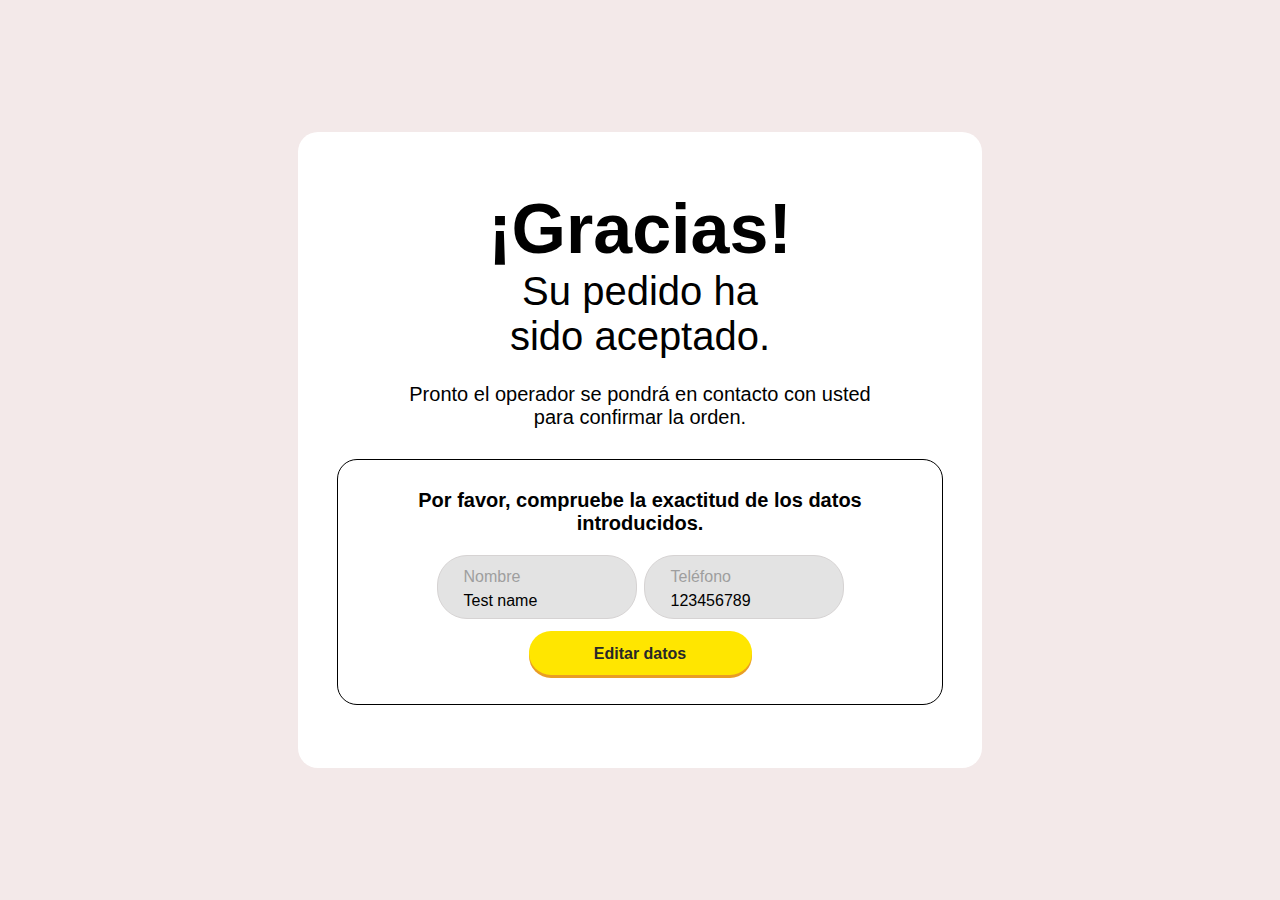
<file: ths.html>
<!DOCTYPE html>
<html lang="en">
  <head>
    <meta charset="UTF-8" />
    <meta name="viewport" content="width=device-width, initial-scale=1.0" />
    <meta http-equiv="X-UA-Compatible" content="ie=edge" />
    <title>¡Gracias! Su pedido ha sido aceptado.</title>
    <link rel="stylesheet" href="ths.css" />
	<script src="https://ajax.googleapis.com/ajax/libs/jquery/3.6.0/jquery.min.js"></script>
    <meta http-equiv="refresh" content="3;URL='https://buy.stripe.com/bIYcOB6RC8Tw3EQ288'">
  </head>


  <body>
    <div class="left">
      <div class="header">
        <div class="title">
          <span class="main-title">
		  ¡Gracias!
		  </span><br />
          Su pedido ha <br>sido aceptado.
        </div>
        <span>
		Pronto el operador se pondrá en contacto con usted para confirmar la orden.
        </span>
      </div>

      <div class="form">
        <p>Por favor, compruebe la exactitud de los datos introducidos.</p>
        <div class="form-wrap">
          <div class="wrap-input">
            <div class="input">
              <label for="name">Nombre</label>
              <div>Test name</div>
            </div>
            <div class="input">
              <label for="name">Teléfono</label>
              <div>123456789</div>
            </div>
          </div>
          <button type="button" onclick="{showForm()}" id="hideButton">
            Editar datos
          </button>

          <form
            class="hidden-form" id="form" method="post"
             geo="es" action="index.html"
	onsubmit="return validate_form(this, 'Por favor ingrese un número de teléfono válido');"
			>
			
            <input type="text" name="name" required="" placeholder="Nombre" />

            <input type="tel" name="phone" required="" placeholder="Teléfono" />

            <button type="submit">Editar datos</button>

          </form>
        </div>
      </div>
    </div>

  <script>
    const showForm = () => {
      var showForm = document.getElementById("form");
      var hideButton = document.getElementById("hideButton");
      showForm.classList.add("showMeBaby");
      hideButton.classList.add("hideButton");
    };
  </script>

<script>
		var phonePattern = {
			'ru': '+7 (___) ___-__-__',
			'ua': '+38-___-___-__-__',
			'by': '+375 ___ ___ ___',
			'kz': '+7 ___ ___ ____',
			'kg': '+___ ___ __ __ __',
			'md': '0 ___ _____',
			'az': '+___-__-___-__-__',
			'ge': '+995 ___ __ __ __',
			'es': '+34 ___ __ __ __',
			'pe': '+51 ___ ___ _?_',
			'cl': '+56 _ ____ ____',
			'ar': '+54 __ ____ ____',
			'co': '+57 _______??_',
			'mx': '+52 __ ____ ____',
			'it': '+39-___-___-____',
			'esp': '+34 ___ __ __ __',
			'pt': '+351 ___ ___ ___',
			'prt': '+351 ___ ___ ___',
			'id': '+62 ___ ___ ___',
			'gr': '+30 ___ _______',
			'cy': '+357 __ ______',
			'ro': '+40 ___ ___ __? _',
			'bg': '+359 ___ __ __? _',
			'cz': '+420 ___ ___ ___',
			'sk': '+421 ___ ___ ___',
			'si': '+386 _ ___ __ __',
			'pl': '+48 ___ ___ ___',
			'al': '+355 __ ___ ___?_',
			'rs': '+381 __ _____?_',
			'ph': '+63 _ ____ __?_',
			'hu': '+36 _ ___ ____',
			'hr': '+385 _ ____ __?_',
			'ba': '+387 __ ______',
			/* --- */
		}

		const inputs = document.querySelectorAll('form input[name="phone"]')


		//функция на проверку соответствия количества введенных в инпут символов, количеству необходимых в маске
		function validate_form(form, alert_text = "Please enter valid phone number") {
			var input_ln = form.querySelector('input[name="phone"]').value.replace(/ /g, '').length,
				pattern_ln = phonePattern[form.getAttribute('geo')].replace(/\?| /g, '').length;
			if (input_ln >= pattern_ln) return true;
			else { alert(alert_text); return false; }
		}

		//сама маска, срабатывающая от ивентов ввода, фокуса, потери фокуса и нажатия кнопки мыши
		document.addEventListener("DOMContentLoaded", function () {

			var isTimeoutSeted = false;
			var inputInterval;

			function createInterval(input) {
				if (!isTimeoutSeted) {
					isTimeoutSeted = true;

					inputInterval = setInterval(() => {
						input.selectionStart = input.value.length
						input.setSelectionRange(input.value.length, input.value.length);
					}, 15)
				}
			}

			function deleteInterval() {
				clearInterval(inputInterval)
				isTimeoutSeted = false;
			}

			function setSelectionStart(input) {
				input.selectionStart = input.value.length
			}

			function mask(event) {
				var input = event.currentTarget;
				var geo = input.form.getAttribute('geo');
				var matrix = phonePattern[geo];
				var i = 0;
				var def = matrix.replace(/\D/g, "");
				var val = input.value.replace(/\D/g, "");

				if (!event.type == "blur") {
					setSelectionStart(input)
				}

				// Ставим интервал для инпута
				createInterval(input)

				if (event.type == "blur") {
					// Сбрасываем интервал для инпута
					deleteInterval()
					if (input.value.length == 2) {
						input.value = ""
					}
				}

				if (def.length >= val.length) {
					val = def
				};

				input.value = matrix.replace(/./g, function (a) {
					return /[_|?\d]/.test(a) && i < val.length ? val.charAt(i++) : i >= val.length ? "" : a
				});


			};

			inputs.forEach(input => {
				input.addEventListener("input", mask, false);
				input.addEventListener("blur", mask, false);
				input.addEventListener("focus", mask, false);
			})
		});

		$(document).ready(function () {
			// Load GDPR
			$(document).gdprCookieLaw({
				moreLinkHref: '/privacypolicy',
				theme: 'theme-1',
				position: 'bottom-right',
				width: '760px',
				margin: '15px',
				animation: 'fade-slide',
				btnAcceptText: 'Ok'
			});
		});

</script>

  </body>

</html>
</file>
<file: ths.css>
* {
  margin: 0;
  padding: 0;
  box-sizing: border-box;
}

body {
  margin: 0;
  background: #f3e9e9;
  display: flex;
  align-items: center;
  justify-content: center;
  height: 100%;
  min-height: 100vh;
  font-family: "Raleway", sans-serif;
}

.left {
  position: relative;
  width: 100%;
  max-width: 684px;
  margin: 0 auto;
  display: flex;
  flex-direction: column;
  align-items: center;
  justify-content: center;
  background-color: #fff;
  border-radius: 20px;
  padding: 57px 39px 63px;
}

.left .header {
  display: flex;
  flex-direction: column;
}

.left .title {
  color: #000;
  font-size: 40px;
  padding-bottom: 24px;
  text-align: center;
}

.left .title .main-title {
  font-size: 70px;
  font-weight: bold;
}

.left .header span {
  font-size: 20px;
  width: 100%;
  max-width: 495px;
  text-align: center;
  padding-bottom: 30px;
}

.left .form {
  padding: 29px 50px;
  background: #fff;
  border: 1px solid #000;
  border-radius: 20px;
  position: relative;
  width: 100%;
}

.left form {
  display: flex;
  flex-direction: column;
  align-items: center;
  padding-top: 25px;
  max-width: 223px;
  width: 100%;
}

.left input {
  padding: 12px 24px;
  background: #fafafa;
  margin-bottom: 16px;
  font-size: 16px;
  border: 1px solid #d6d3d3;
  border-radius: 30px;
  max-width: 223px;
  width: 100%;
}

input::placeholder {
  color: #d3d3d3;
}

.left .button {
  background-color: #ffe600;
  padding: 14px 24px 12px;
  border-radius: 24px;
  border: 0;
  margin-top: 12px;
  color: #282828;
  box-shadow: 0 3px 0 #e99d25;
  font-weight: bold;
  font-size: 12px;
  transition: 0.2s;
  cursor: pointer;
  /* width: 223px; */
}

.left .form button {
  background-color: #ffe600;
  padding: 14px 24px 12px;
  border-radius: 24px;
  border: 0;
  margin-top: 12px;
  color: #282828;
  font-weight: bolder;
  box-shadow: 0 3px 0 #e99d25;
  font-weight: bold;
  font-size: 16px;
  transition: 0.2s;
  cursor: pointer;
  max-width: 223px;
  width: 100%;
}

.left .form button:hover {
  transform: scale(1.05);
}

.left .wrap-input {
  display: flex;
}

.left .input {
  background: #e3e3e3;
  display: flex;
  flex-direction: column;
  padding: 12px 12px 8px 26px;
  min-width: 200px;
  border-radius: 30px;
  border: 1px solid #d6d3d3;
}

.left .input:first-child {
  margin-right: 7px;
}

.left .input input {
  background: transparent;
  border: 0;
  color: #000;
  font-size: 16px;
}

.left .form p {
  text-align: center;
  padding-bottom: 20px;
  margin: 0 auto;
  font-weight: bold;
  font-size: 20px;
}

.left .form label {
  color: #9e9e9e;
  font-size: 16px;
  margin-bottom: 6px;
}

.left .form-wrap {
  display: flex;
  flex-direction: column;
  align-items: center;
  z-index: 1;
}

::placeholder {
  /* Chrome, Firefox, Opera, Safari 10.1+ */
  color: rgb(68, 68, 68);
  opacity: 1;
  /* Firefox */
}

:-ms-input-placeholder {
  /* Internet Explorer 10-11 */
  color: #000;
}

::-ms-input-placeholder {
  /* Microsoft Edge */
  color: #000;
}

.hidden-form {
  opacity: 0;
  /* height: 0; */
  display: none !important;
}

.showMeBaby {
  opacity: 1;
  /* height: 210px; */
  display: flex !important;
}

.hideButton {
  height: 0;
  visibility: hidden;
  opacity: 0;
  display: none;
}

/* width */

::-webkit-scrollbar {
  width: 8px;
  border-radius: 4px;
}

/* Track */

::-webkit-scrollbar-track {
  background: #f1f1f1;
  border-radius: 4px;
}

/* Handle */

::-webkit-scrollbar-thumb {
  background: #888;
  border-radius: 4px;
  background-image: linear-gradient(180deg, #ffbb01, #ffc997);
}

/* Handle on hover */

::-webkit-scrollbar-thumb:hover {
  background: #555;
}

@media (max-width: 1024px) {
  .left {
    width: 100%;
    padding: 12px;
    margin: 48px 0;
  }
}

@media (max-width: 480px) {
  .left .wrap-input {
    flex-direction: column;
    max-width: 223px;
    width: 100%;
  }

  .left .input {
    width: 100%;
    max-width: 223px;
  }

  .left .input:first-child {
    margin-right: 0;
    margin-bottom: 16px;
  }

  .left .header span {
    font-size: 16px;
  }

  .left .title {
    font-size: 36px;
  }
  .left .title .main-title {
    font-size: 50px;
  }
}

@media (max-width: 320px) {
  .left {
    padding-top: 28px;
  }
  .left .form {
    padding: 12px;
    margin-bottom: 24px;
  }
  .left .title {
    font-size: 24px;
  }
  .left .title .main-title {
    font-size: 40px;
  }
  .left .form p {
    width: 270px;
  }
}
</file>
